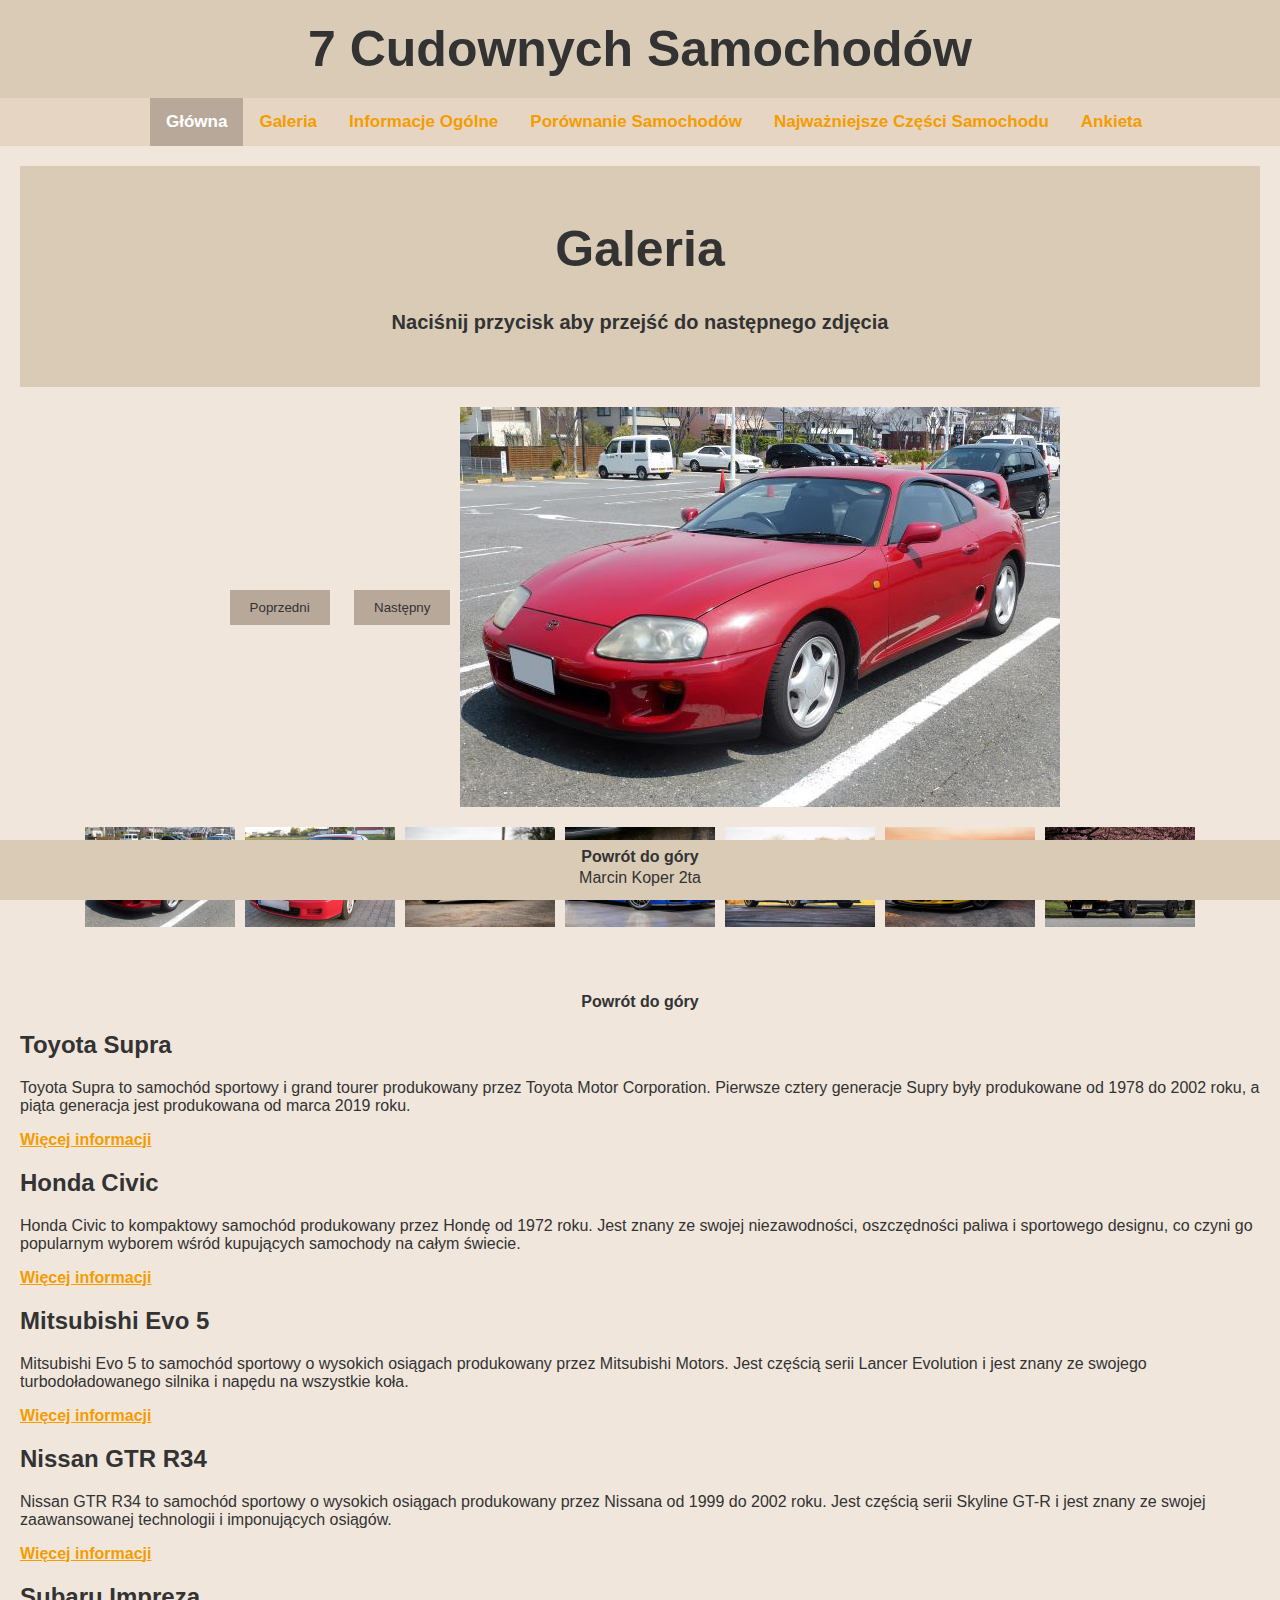
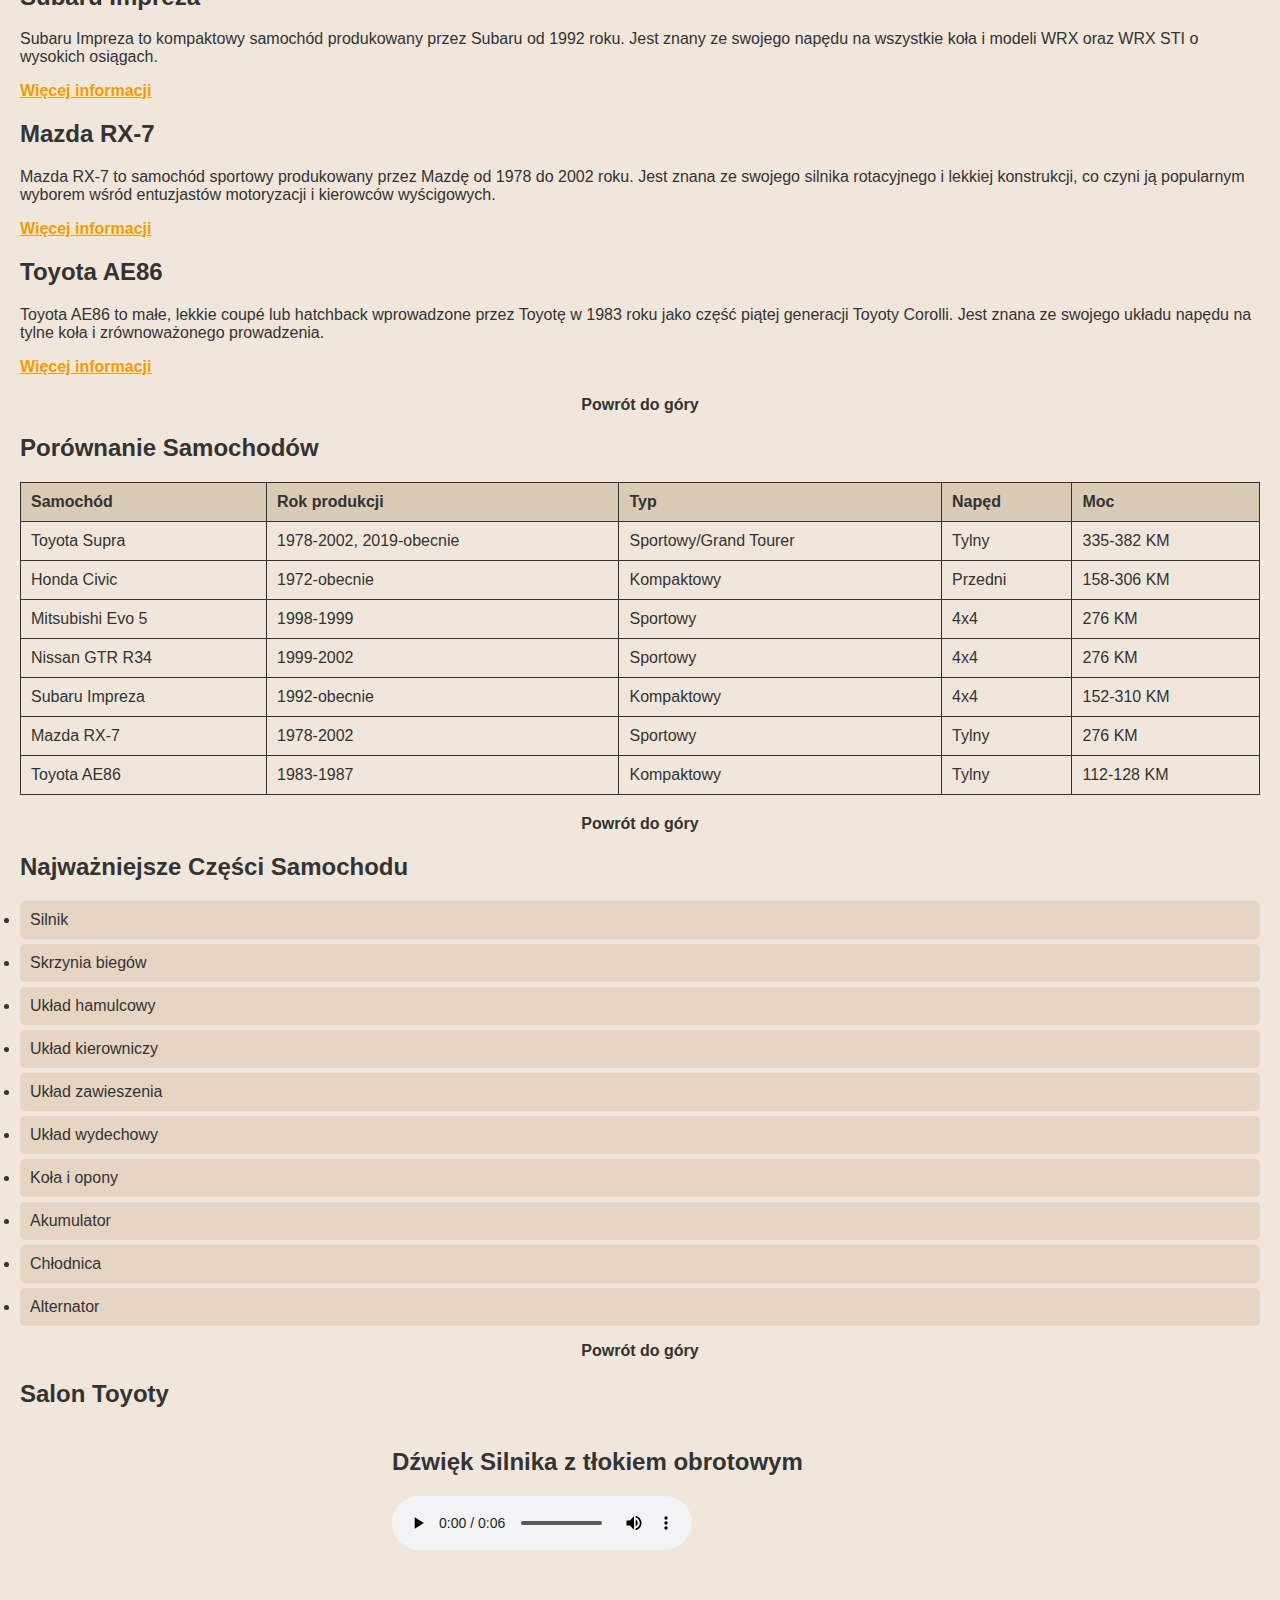
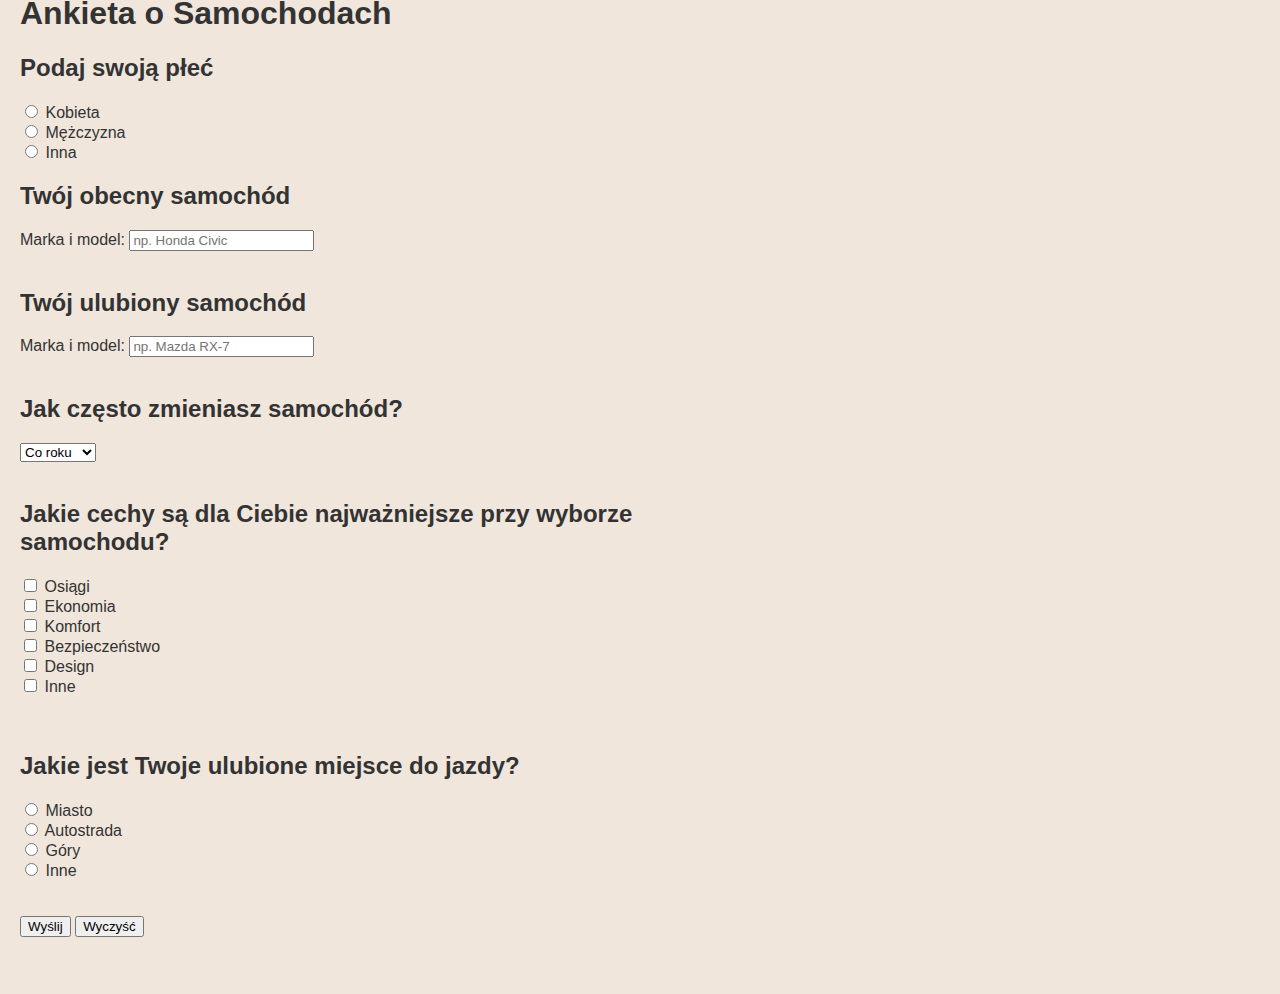
<file: Index.html>
<!DOCTYPE html>
<html lang="pl">
<head>
    <meta charset="UTF-8">
    <meta name="viewport" content="width=device-width, initial-scale=1.0">
    <link rel="stylesheet" type="text/css" href="Style.css">
    <title>Strona Główna</title>
    <link rel="stylesheet" href="https://cdnjs.cloudflare.com/ajax/libs/font-awesome/4.7.0/css/font-awesome.min.css">
</head>
<body>
    <script>
        function myFunction() {
            var x = document.getElementById("myTopnav");
            if (x.className === "topnav") {
                x.className += " responsive";
            } else {
                x.className = "topnav";
            }
        }
    </script>
    <header id="top">
        <span class="logo">7 Cudownych Samochodów</span>
    </header>
    <nav class="topnav" id="myTopnav">
        <a href="Index.html" class="active">Główna</a>
        <a href="#Galeria">Galeria</a>
        <a href="#informacje_ogólne">Informacje Ogólne</a>
        <a href="#porownanie-samochodow">Porównanie Samochodów</a>
        <a href="#najwazniejsze-czesci">Najważniejsze Części Samochodu</a>
        <a href="#Ankieta">Ankieta</a>
        <a href="javascript:void(0);" class="icon" onclick="myFunction()">
            <i class="fa fa-bars"></i>
        </a>
    </nav>
    <main>
        <iframe src="Galeria.html" width="100%" height="800px" id="Galeria"></iframe>
        <a href="#top" class="back-to-top">Powrót do góry</a>
        <section id="informacje_ogólne">
            <h2>Toyota Supra</h2>
            <p>Toyota Supra to samochód sportowy i grand tourer produkowany przez Toyota Motor Corporation. Pierwsze cztery generacje Supry były produkowane od 1978 do 2002 roku, a piąta generacja jest produkowana od marca 2019 roku.</p>
            <a href="https://www.autocentrum.pl/toyota/supra/" target="_blank">Więcej informacji</a>
        </section>
        <section>
            <h2>Honda Civic</h2>
            <p>Honda Civic to kompaktowy samochód produkowany przez Hondę od 1972 roku. Jest znany ze swojej niezawodności, oszczędności paliwa i sportowego designu, co czyni go popularnym wyborem wśród kupujących samochody na całym świecie.</p>
            <a href="https://www.autocentrum.pl/honda/civic/" target="_blank">Więcej informacji</a>
        </section>
        <section>
            <h2>Mitsubishi Evo 5</h2>
            <p>Mitsubishi Evo 5 to samochód sportowy o wysokich osiągach produkowany przez Mitsubishi Motors. Jest częścią serii Lancer Evolution i jest znany ze swojego turbodoładowanego silnika i napędu na wszystkie koła.</p>
            <a href="https://www.autocentrum.pl/mitsubishi/lancer/" target="_blank">Więcej informacji</a>
        </section>
        <section>
            <h2>Nissan GTR R34</h2>
            <p>Nissan GTR R34 to samochód sportowy o wysokich osiągach produkowany przez Nissana od 1999 do 2002 roku. Jest częścią serii Skyline GT-R i jest znany ze swojej zaawansowanej technologii i imponujących osiągów.</p>
            <a href="https://www.autocentrum.pl/nissan/gt-r/" target="_blank">Więcej informacji</a>
        </section>
        <section>
            <h2>Subaru Impreza</h2>
            <p>Subaru Impreza to kompaktowy samochód produkowany przez Subaru od 1992 roku. Jest znany ze swojego napędu na wszystkie koła i modeli WRX oraz WRX STI o wysokich osiągach.</p>
            <a href="https://www.autocentrum.pl/subaru/impreza/" target="_blank">Więcej informacji</a>
        </section>
        <section>
            <h2>Mazda RX-7</h2>
            <p>Mazda RX-7 to samochód sportowy produkowany przez Mazdę od 1978 do 2002 roku. Jest znana ze swojego silnika rotacyjnego i lekkiej konstrukcji, co czyni ją popularnym wyborem wśród entuzjastów motoryzacji i kierowców wyścigowych.</p>
            <a href="https://www.autocentrum.pl/mazda/rx-7/" target="_blank">Więcej informacji</a>
        </section>
        <section>
            <h2>Toyota AE86</h2>
            <p>Toyota AE86 to małe, lekkie coupé lub hatchback wprowadzone przez Toyotę w 1983 roku jako część piątej generacji Toyoty Corolli. Jest znana ze swojego układu napędu na tylne koła i zrównoważonego prowadzenia.</p>
            <a href="https://www.autocentrum.pl/publikacje/testy-aut-uzywanych/krolowa-driftu-toyota-ae86-1983-1987/" target="_blank">Więcej informacji</a>
        </section>
        <a href="#top" class="back-to-top">Powrót do góry</a>
        <section id="porownanie-samochodow">
            <h2>Porównanie Samochodów</h2>
            <table>
                <thead>
                    <tr>
                        <th>Samochód</th>
                        <th>Rok produkcji</th>
                        <th>Typ</th>
                        <th>Napęd</th>
                        <th>Moc</th>
                    </tr>
                </thead>
                <tbody>
                    <tr>
                        <td data-label="Samochód">Toyota Supra</td>
                        <td data-label="Rok produkcji">1978-2002, 2019-obecnie</td>
                        <td data-label="Typ">Sportowy/Grand Tourer</td>
                        <td data-label="Napęd">Tylny</td>
                        <td data-label="Moc">335-382 KM</td>
                    </tr>
                    <tr>
                        <td data-label="Samochód">Honda Civic</td>
                        <td data-label="Rok produkcji">1972-obecnie</td>
                        <td data-label="Typ">Kompaktowy</td>
                        <td data-label="Napęd">Przedni</td>
                        <td data-label="Moc">158-306 KM</td>
                    </tr>
                    <tr>
                        <td data-label="Samochód">Mitsubishi Evo 5</td>
                        <td data-label="Rok produkcji">1998-1999</td>
                        <td data-label="Typ">Sportowy</td>
                        <td data-label="Napęd">4x4</td>
                        <td data-label="Moc">276 KM</td>
                    </tr>
                    <tr>
                        <td data-label="Samochód">Nissan GTR R34</td>
                        <td data-label="Rok produkcji">1999-2002</td>
                        <td data-label="Typ">Sportowy</td>
                        <td data-label="Napęd">4x4</td>
                        <td data-label="Moc">276 KM</td>
                    </tr>
                    <tr>
                        <td data-label="Samochód">Subaru Impreza</td>
                        <td data-label="Rok produkcji">1992-obecnie</td>
                        <td data-label="Typ">Kompaktowy</td>
                        <td data-label="Napęd">4x4</td>
                        <td data-label="Moc">152-310 KM</td>
                    </tr>
                    <tr>
                        <td data-label="Samochód">Mazda RX-7</td>
                        <td data-label="Rok produkcji">1978-2002</td>
                        <td data-label="Typ">Sportowy</td>
                        <td data-label="Napęd">Tylny</td>
                        <td data-label="Moc">276 KM</td>
                    </tr>
                    <tr>
                        <td data-label="Samochód">Toyota AE86</td>
                        <td data-label="Rok produkcji">1983-1987</td>
                        <td data-label="Typ">Kompaktowy</td>
                        <td data-label="Napęd">Tylny</td>
                        <td data-label="Moc">112-128 KM</td>
                    </tr>
                </tbody>
            </table>
            <a href="#top" class="back-to-top">Powrót do góry</a>
        </section>
        <section id="najwazniejsze-czesci">
            <h2>Najważniejsze Części Samochodu</h2>
            <ul>
                <li>Silnik</li>
                <li>Skrzynia biegów</li>
                <li>Układ hamulcowy</li>
                <li>Układ kierowniczy</li>
                <li>Układ zawieszenia</li>
                <li>Układ wydechowy</li>
                <li>Koła i opony</li>
                <li>Akumulator</li>
                <li>Chłodnica</li>
                <li>Alternator</li>
            </ul>
            <a href="#top" class="back-to-top">Powrót do góry</a>
        </section>
        <section>
            <h2>Salon Toyoty</h2>
            <iframe src="https://www.google.com/maps/embed?pb=!1m18!1m12!1m3!1d93062.1277687467!2d21.05263462336719!3d52.19818237131317!2m3!1f0!2f0!3f0!3m2!1i1024!2i768!4f13.1!3m3!1m2!1s0x471ecb66085731ab%3A0xc2fa9527d6134554!2sCarolina%20Toyota%20Wola!5e0!3m2!1spl!2spl!4v1736954749911!5m2!1spl!2spl" width="600px" height="450px" style="border:0;" allowfullscreen="" loading="lazy" referrerpolicy="no-referrer-when-downgrade" class="mapa"></iframe>
        </section>
        <section class="sound">
            <h2>Dźwięk Silnika z tłokiem obrotowym</h2>
                <audio controls>
                    <source src="Multimedia/rotary_engine_sound.mp3" type="audio/mpeg">
                    Twoja przeglądarka nie obsługuje elementu audio.
                </audio>
        </section>
        <iframe src="Ankieta.html" width="60%" height="800px" id="Ankieta"></iframe>
    </main>
    <footer>
        <a href="#top" class="back-to-top">Powrót do góry</a>
        Marcin Koper 2ta
    </footer>
</body>
</html>
</file>
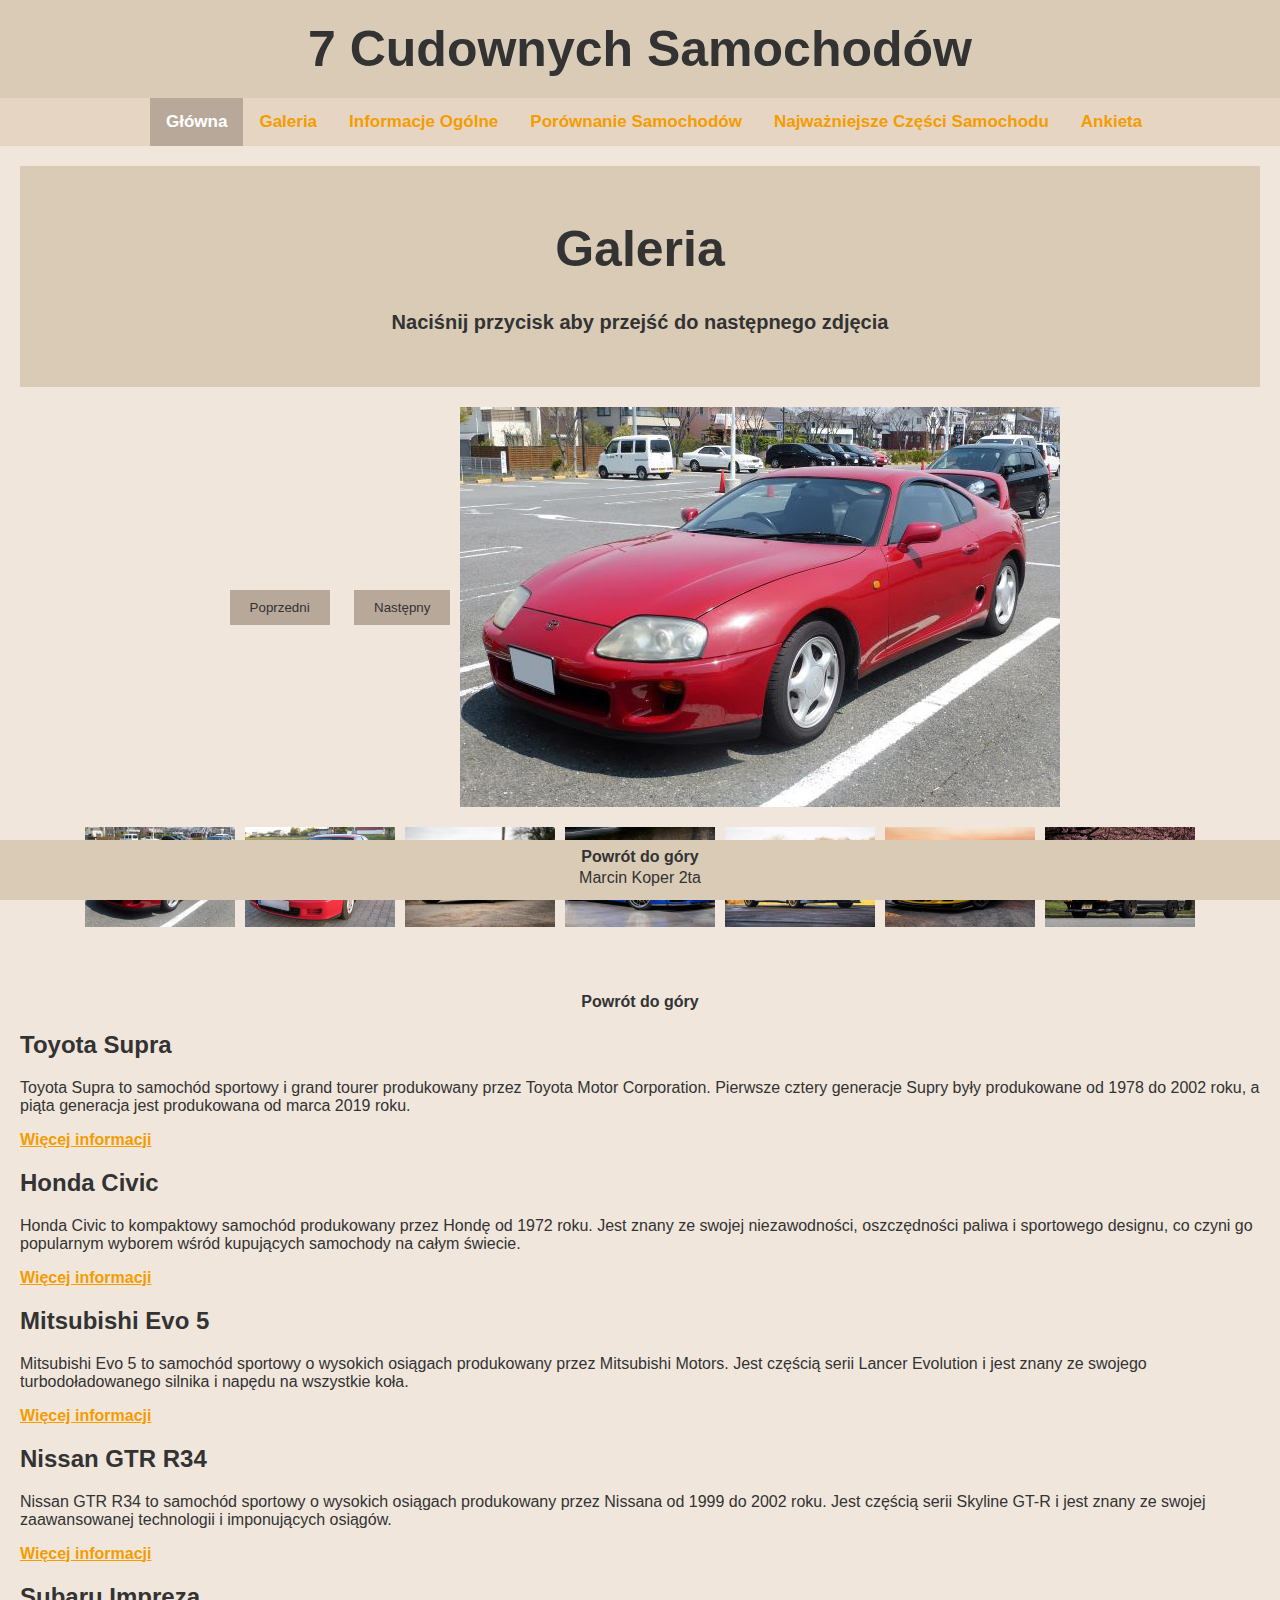
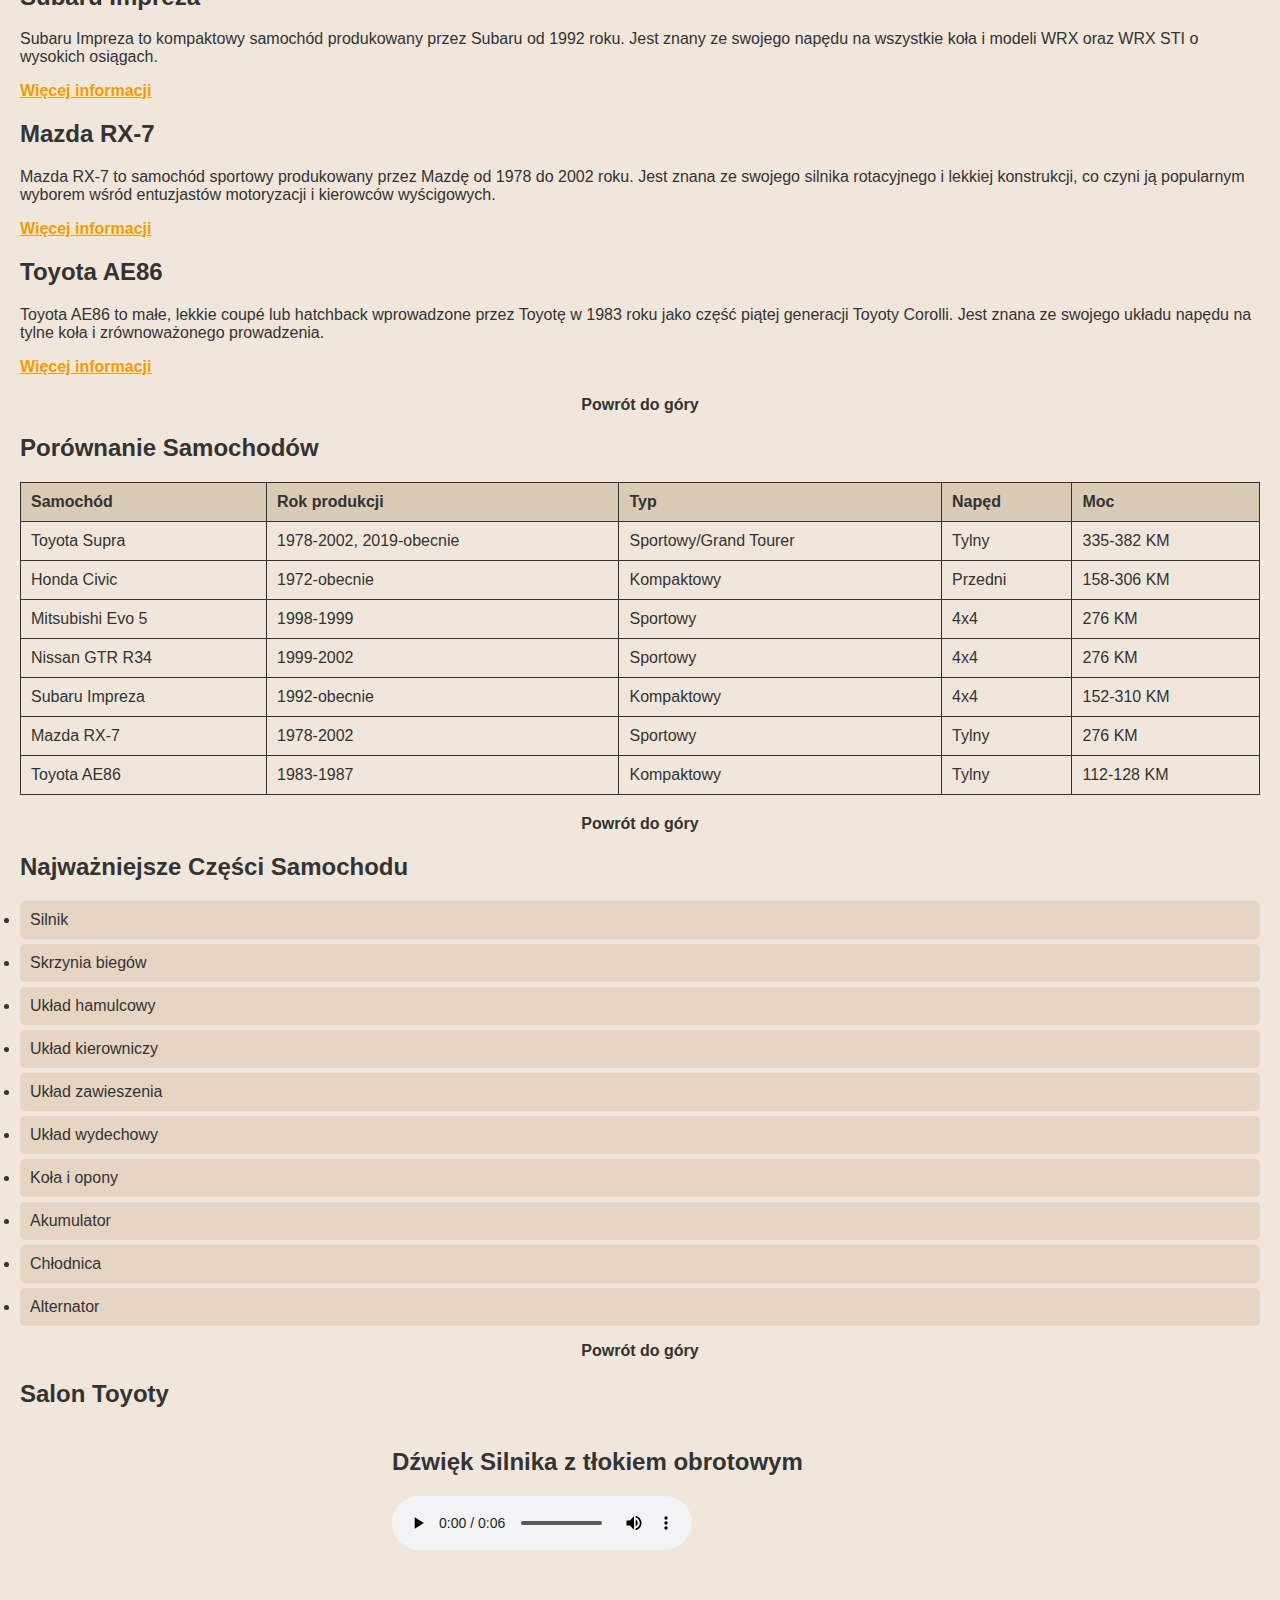
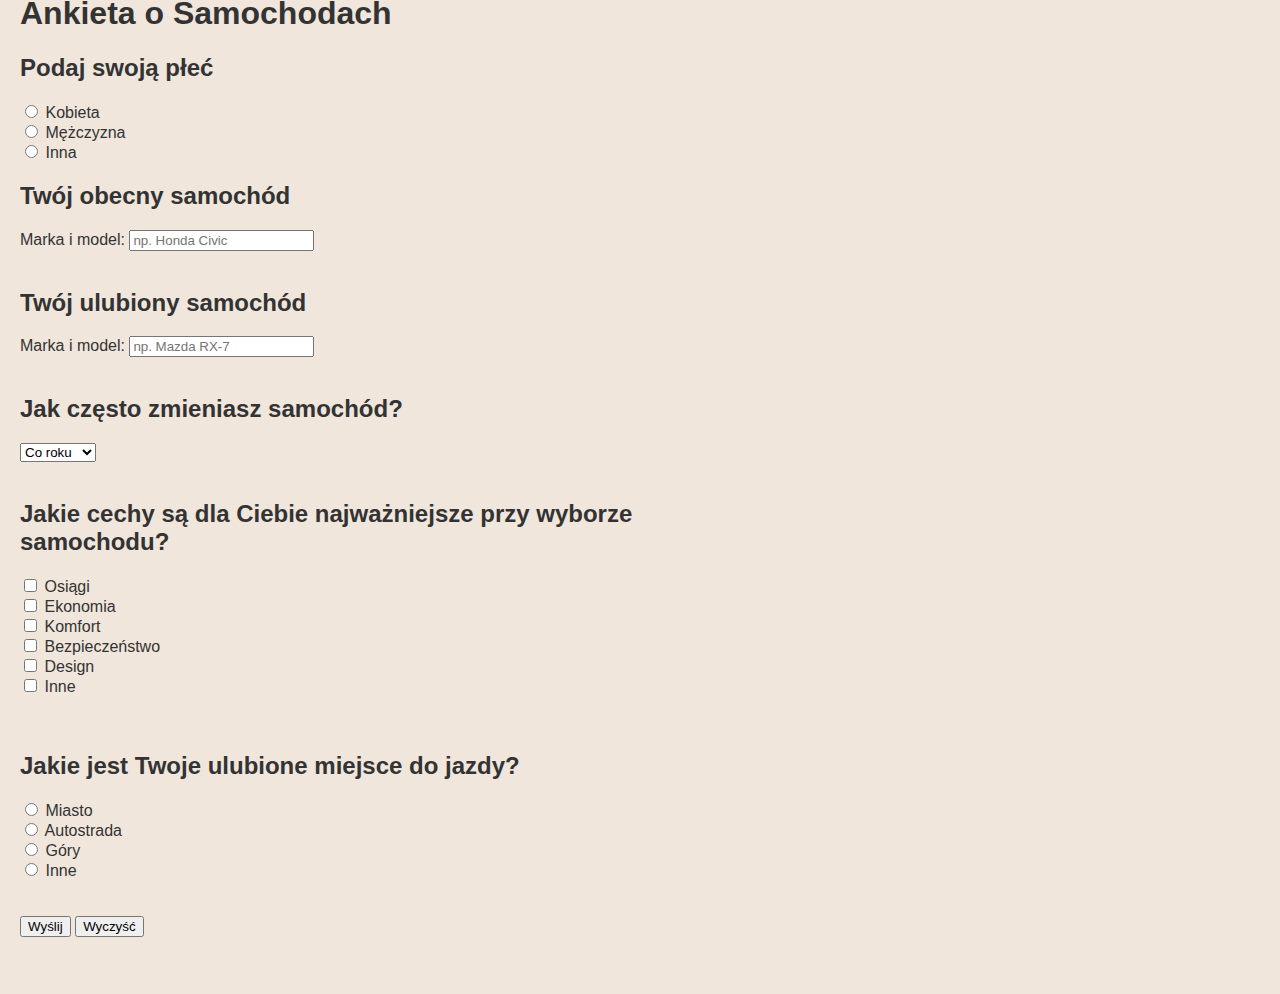
<file: index.html>
<!DOCTYPE html>
<html lang="pl">
<head>
    <meta charset="UTF-8">
    <meta name="viewport" content="width=device-width, initial-scale=1.0">
    <link rel="stylesheet" type="text/css" href="Style.css">
    <title>Strona Główna</title>
    <link rel="stylesheet" href="https://cdnjs.cloudflare.com/ajax/libs/font-awesome/4.7.0/css/font-awesome.min.css">
</head>
<body>
    <script>
        function myFunction() {
            var x = document.getElementById("myTopnav");
            if (x.className === "topnav") {
                x.className += " responsive";
            } else {
                x.className = "topnav";
            }
        }
    </script>
    <header id="top">
        <span class="logo">7 Cudownych Samochodów</span>
    </header>
    <nav class="topnav" id="myTopnav">
        <a href="index.html" class="active">Główna</a>
        <a href="#Galeria">Galeria</a>
        <a href="#informacje_ogólne">Informacje Ogólne</a>
        <a href="#porownanie-samochodow">Porównanie Samochodów</a>
        <a href="#najwazniejsze-czesci">Najważniejsze Części Samochodu</a>
        <a href="#Ankieta">Ankieta</a>
        <a href="javascript:void(0);" class="icon" onclick="myFunction()">
            <i class="fa fa-bars"></i>
        </a>
    </nav>
    <main>
        <iframe src="Galeria.html" width="100%" height="800px" id="Galeria"></iframe>
        <a href="#top" class="back-to-top">Powrót do góry</a>
        <section id="informacje_ogólne">
            <h2>Toyota Supra</h2>
            <p>Toyota Supra to samochód sportowy i grand tourer produkowany przez Toyota Motor Corporation. Pierwsze cztery generacje Supry były produkowane od 1978 do 2002 roku, a piąta generacja jest produkowana od marca 2019 roku.</p>
            <a href="https://www.autocentrum.pl/toyota/supra/" target="_blank">Więcej informacji</a>
        </section>
        <section>
            <h2>Honda Civic</h2>
            <p>Honda Civic to kompaktowy samochód produkowany przez Hondę od 1972 roku. Jest znany ze swojej niezawodności, oszczędności paliwa i sportowego designu, co czyni go popularnym wyborem wśród kupujących samochody na całym świecie.</p>
            <a href="https://www.autocentrum.pl/honda/civic/" target="_blank">Więcej informacji</a>
        </section>
        <section>
            <h2>Mitsubishi Evo 5</h2>
            <p>Mitsubishi Evo 5 to samochód sportowy o wysokich osiągach produkowany przez Mitsubishi Motors. Jest częścią serii Lancer Evolution i jest znany ze swojego turbodoładowanego silnika i napędu na wszystkie koła.</p>
            <a href="https://www.autocentrum.pl/mitsubishi/lancer/" target="_blank">Więcej informacji</a>
        </section>
        <section>
            <h2>Nissan GTR R34</h2>
            <p>Nissan GTR R34 to samochód sportowy o wysokich osiągach produkowany przez Nissana od 1999 do 2002 roku. Jest częścią serii Skyline GT-R i jest znany ze swojej zaawansowanej technologii i imponujących osiągów.</p>
            <a href="https://www.autocentrum.pl/nissan/gt-r/" target="_blank">Więcej informacji</a>
        </section>
        <section>
            <h2>Subaru Impreza</h2>
            <p>Subaru Impreza to kompaktowy samochód produkowany przez Subaru od 1992 roku. Jest znany ze swojego napędu na wszystkie koła i modeli WRX oraz WRX STI o wysokich osiągach.</p>
            <a href="https://www.autocentrum.pl/subaru/impreza/" target="_blank">Więcej informacji</a>
        </section>
        <section>
            <h2>Mazda RX-7</h2>
            <p>Mazda RX-7 to samochód sportowy produkowany przez Mazdę od 1978 do 2002 roku. Jest znana ze swojego silnika rotacyjnego i lekkiej konstrukcji, co czyni ją popularnym wyborem wśród entuzjastów motoryzacji i kierowców wyścigowych.</p>
            <a href="https://www.autocentrum.pl/mazda/rx-7/" target="_blank">Więcej informacji</a>
        </section>
        <section>
            <h2>Toyota AE86</h2>
            <p>Toyota AE86 to małe, lekkie coupé lub hatchback wprowadzone przez Toyotę w 1983 roku jako część piątej generacji Toyoty Corolli. Jest znana ze swojego układu napędu na tylne koła i zrównoważonego prowadzenia.</p>
            <a href="https://www.autocentrum.pl/publikacje/testy-aut-uzywanych/krolowa-driftu-toyota-ae86-1983-1987/" target="_blank">Więcej informacji</a>
        </section>
        <a href="#top" class="back-to-top">Powrót do góry</a>
        <section id="porownanie-samochodow">
            <h2>Porównanie Samochodów</h2>
            <table>
                <thead>
                    <tr>
                        <th>Samochód</th>
                        <th>Rok produkcji</th>
                        <th>Typ</th>
                        <th>Napęd</th>
                        <th>Moc</th>
                    </tr>
                </thead>
                <tbody>
                    <tr>
                        <td data-label="Samochód">Toyota Supra</td>
                        <td data-label="Rok produkcji">1978-2002, 2019-obecnie</td>
                        <td data-label="Typ">Sportowy/Grand Tourer</td>
                        <td data-label="Napęd">Tylny</td>
                        <td data-label="Moc">335-382 KM</td>
                    </tr>
                    <tr>
                        <td data-label="Samochód">Honda Civic</td>
                        <td data-label="Rok produkcji">1972-obecnie</td>
                        <td data-label="Typ">Kompaktowy</td>
                        <td data-label="Napęd">Przedni</td>
                        <td data-label="Moc">158-306 KM</td>
                    </tr>
                    <tr>
                        <td data-label="Samochód">Mitsubishi Evo 5</td>
                        <td data-label="Rok produkcji">1998-1999</td>
                        <td data-label="Typ">Sportowy</td>
                        <td data-label="Napęd">4x4</td>
                        <td data-label="Moc">276 KM</td>
                    </tr>
                    <tr>
                        <td data-label="Samochód">Nissan GTR R34</td>
                        <td data-label="Rok produkcji">1999-2002</td>
                        <td data-label="Typ">Sportowy</td>
                        <td data-label="Napęd">4x4</td>
                        <td data-label="Moc">276 KM</td>
                    </tr>
                    <tr>
                        <td data-label="Samochód">Subaru Impreza</td>
                        <td data-label="Rok produkcji">1992-obecnie</td>
                        <td data-label="Typ">Kompaktowy</td>
                        <td data-label="Napęd">4x4</td>
                        <td data-label="Moc">152-310 KM</td>
                    </tr>
                    <tr>
                        <td data-label="Samochód">Mazda RX-7</td>
                        <td data-label="Rok produkcji">1978-2002</td>
                        <td data-label="Typ">Sportowy</td>
                        <td data-label="Napęd">Tylny</td>
                        <td data-label="Moc">276 KM</td>
                    </tr>
                    <tr>
                        <td data-label="Samochód">Toyota AE86</td>
                        <td data-label="Rok produkcji">1983-1987</td>
                        <td data-label="Typ">Kompaktowy</td>
                        <td data-label="Napęd">Tylny</td>
                        <td data-label="Moc">112-128 KM</td>
                    </tr>
                </tbody>
            </table>
            <a href="#top" class="back-to-top">Powrót do góry</a>
        </section>
        <section id="najwazniejsze-czesci">
            <h2>Najważniejsze Części Samochodu</h2>
            <ul>
                <li>Silnik</li>
                <li>Skrzynia biegów</li>
                <li>Układ hamulcowy</li>
                <li>Układ kierowniczy</li>
                <li>Układ zawieszenia</li>
                <li>Układ wydechowy</li>
                <li>Koła i opony</li>
                <li>Akumulator</li>
                <li>Chłodnica</li>
                <li>Alternator</li>
            </ul>
            <a href="#top" class="back-to-top">Powrót do góry</a>
        </section>
        <section>
            <h2>Salon Toyoty</h2>
            <iframe src="https://www.google.com/maps/embed?pb=!1m18!1m12!1m3!1d93062.1277687467!2d21.05263462336719!3d52.19818237131317!2m3!1f0!2f0!3f0!3m2!1i1024!2i768!4f13.1!3m3!1m2!1s0x471ecb66085731ab%3A0xc2fa9527d6134554!2sCarolina%20Toyota%20Wola!5e0!3m2!1spl!2spl!4v1736954749911!5m2!1spl!2spl" width="600px" height="450px" style="border:0;" allowfullscreen="" loading="lazy" referrerpolicy="no-referrer-when-downgrade" class="mapa"></iframe>
        </section>
        <section class="sound">
            <h2>Dźwięk Silnika z tłokiem obrotowym</h2>
                <audio controls>
                    <source src="Multimedia/rotary_engine_sound.mp3" type="audio/mpeg">
                    Twoja przeglądarka nie obsługuje elementu audio.
                </audio>
        </section>
        <iframe src="Ankieta.html" width="60%" height="800px" id="Ankieta"></iframe>
    </main>
    <footer>
        <a href="#top" class="back-to-top">Powrót do góry</a>
        Marcin Koper 2ta
    </footer>
</body>
</html>
</file>
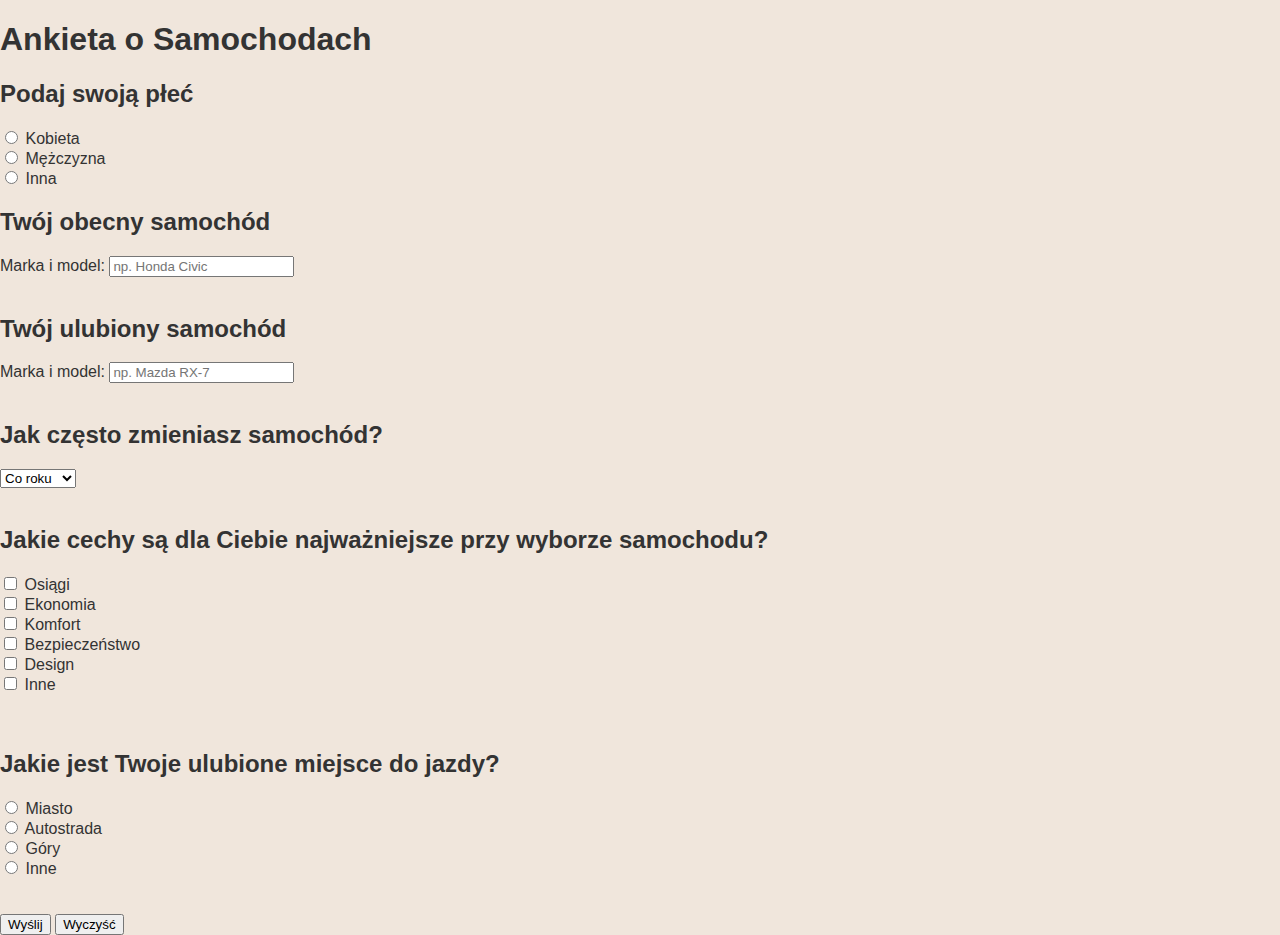
<file: Ankieta.html>
<!DOCTYPE html>
<html lang="pl">
<head>
    <meta charset="UTF-8">
    <meta name="viewport" content="width=device-width, initial-scale=1.0">
    <link rel="stylesheet" type="text/css" href="Style.css">
    <title>Ankieta o Samochodach</title>
</head>
<body>
    <h1>Ankieta o Samochodach</h1>
    <form action="mailto:marcin.koper@tm1.edu.pl" method="post" enctype="text/plain">
        <h2>Podaj swoją płeć</h2>
        <input type="radio" name="plec" id="kobieta" value="kobieta">
        <label for="kobieta">Kobieta</label><br>
        <input type="radio" name="plec" id="mezczyzna" value="mezczyzna">
        <label for="mezczyzna">Mężczyzna</label><br>
        <input type="radio" name="plec" id="inna" value="inna">
        <label for="inna">Inna</label><br>
        
        <h2>Twój obecny samochód</h2>
        <label for="obecny_samochod">Marka i model:</label>
        <input type="text" id="obecny_samochod" name="obecny_samochod" placeholder="np. Honda Civic">
        <br><br>
        
        <h2>Twój ulubiony samochód</h2>
        <label for="ulubiony_samochod">Marka i model:</label>
        <input type="text" id="ulubiony_samochod" name="ulubiony_samochod" placeholder="np. Mazda RX-7">
        <br><br>
        
        <h2>Jak często zmieniasz samochód?</h2>
        <select name="czestotliwosc_zmiany" id="czestotliwosc_zmiany">
            <option value="co_roku">Co roku</option>
            <option value="co_2_lata">Co 2 lata</option>
            <option value="co_5_lat">Co 5 lat</option>
            <option value="rzadziej">Rzadziej</option>
        </select>
        <br><br>
        
        <h2>Jakie cechy są dla Ciebie najważniejsze przy wyborze samochodu?</h2>
        <input type="checkbox" id="cecha1" name="cechy" value="osiagi">
        <label for="cecha1">Osiągi</label><br>
        <input type="checkbox" id="cecha2" name="cechy" value="ekonomia">
        <label for="cecha2">Ekonomia</label><br>
        <input type="checkbox" id="cecha3" name="cechy" value="komfort">
        <label for="cecha3">Komfort</label><br>
        <input type="checkbox" id="cecha4" name="cechy" value="bezpieczenstwo">
        <label for="cecha4">Bezpieczeństwo</label><br>
        <input type="checkbox" id="cecha5" name="cechy" value="design">
        <label for="cecha5">Design</label><br>
        <input type="checkbox" id="cecha6" name="cechy" value="inne">
        <label for="cecha6">Inne</label><br>
        <br><br>
        
        <h2>Jakie jest Twoje ulubione miejsce do jazdy?</h2>
        <input type="radio" id="miasto" name="miejsce_jazdy" value="miasto">
        <label for="miasto">Miasto</label><br>
        <input type="radio" id="autostrada" name="miejsce_jazdy" value="autostrada">
        <label for="autostrada">Autostrada</label><br>
        <input type="radio" id="gory" name="miejsce_jazdy" value="gory">
        <label for="gory">Góry</label><br>
        <input type="radio" id="inne" name="miejsce_jazdy" value="inne">
        <label for="inne">Inne</label><br>
        <br><br>
        
        <input type="submit" value="Wyślij">
        <input type="reset" value="Wyczyść">
    </form>
</body>
</html>
</file>
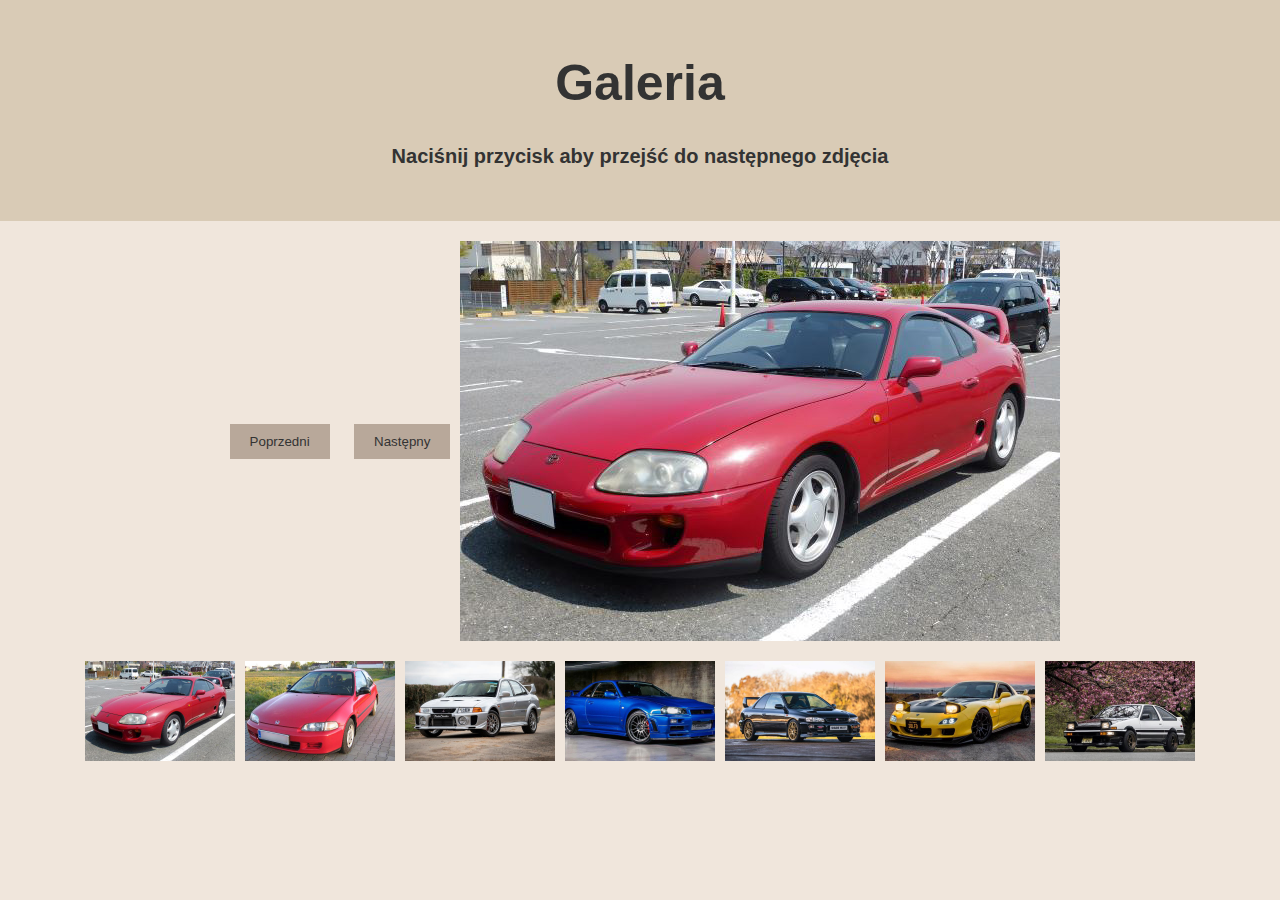
<file: Galeria.html>
<!DOCTYPE html>
<html lang="pl">
<head>
    <meta charset="UTF-8">
    <meta name="viewport" content="width=device-width, initial-scale=1.0">
    <link rel="stylesheet" type="text/css" href="Style.css">
    <title>Galeria</title>
</head>
<body class="Galeria_tlo">
    <script>
        document.addEventListener('DOMContentLoaded', function() {
            const images = document.querySelectorAll('.gallery-container img');
            const enlargedImage = document.getElementById('enlargedImage');
            const prevButton = document.getElementById('prev');
            const nextButton = document.getElementById('next');
            let currentIndex = 0;

            function showImage(index) {
                enlargedImage.src = images[index].src;
                currentIndex = index;
            }

            images.forEach((img, index) => {
                img.addEventListener('click', () => {
                    showImage(index);
                });
            });

            prevButton.addEventListener('click', () => {
                currentIndex = (currentIndex > 0) ? currentIndex - 1 : images.length - 1;
                showImage(currentIndex);
            });

            nextButton.addEventListener('click', () => {
                currentIndex = (currentIndex < images.length - 1) ? currentIndex + 1 : 0;
                showImage(currentIndex);
            });

            showImage(currentIndex);
        });
    </script>
    <header id="Galeria_header">
        <h1 id="Galeria_h1">Galeria</h1>
        <h5 id="Galeria_h5">Naciśnij przycisk aby przejść do następnego zdjęcia</h5>
    </header>
    <section id="gallery">
        <div class="enlarged-container">
            <div class="button-container">
                <button id="prev">Poprzedni</button>
                <button id="next">Następny</button>
            </div>
            <img id="enlargedImage" src="Multimedia/AE86.jpg" alt="Enlarged Image">
        </div>
        <div class="gallery-container">
            <img src="Multimedia/Supra.jpg" alt="Toyota Supra">
            <img src="Multimedia/Civic.jpg" alt="Honda Civic">
            <img src="Multimedia/Evo5.jpg" alt="Mitsubishi Evo 5">
            <img src="Multimedia/GTR34.jpg" alt="Nissan GTR R34">
            <img src="Multimedia/Impreza.jpg" alt="Subaru Impreza">
            <img src="Multimedia/RX7.jpg" alt="Mazda RX-7">
            <img src="Multimedia/AE86.jpg" alt="Toyota AE86">
        </div>
    </section>
</body>
</html>
</file>
<file: Style.css>
body {
  font-family: Arial, sans-serif;
  background-color: #F0E6DC; /* Light beige */
  color: #333333;
  margin: 0;
  padding: 0;
}

header {
  background-color: #D9CBB6;
  color: #333333;
  text-align: center;
  padding: 20px 0;
}

nav {
  background-color: #E6D5C3;
  overflow: hidden;
}

nav a {
  float: left;
  display: block;
  color: #7394BF;
  text-align: center;
  padding: 14px 16px;
  text-decoration: none;
}

nav a:hover {
  background-color: #D9CBB6;
  color: #2B2C31;
}

nav a.icon {
  display: none;
}

main {
  padding: 20px;
}

section {
  margin-bottom: 20px;
}

table {
  width: 100%;
  border-collapse: collapse;
  margin-bottom: 20px;
}

table, th, td {
  border: 1px solid #333333;
}

th, td {
  padding: 10px;
  text-align: left;
}

th {
  background-color: #D9CBB6;
}

ul {
  list-style-type: disc;
  padding: 0;
}

ul li {
  background-color: #E6D5C3;
  margin: 5px 0;
  padding: 10px;
  border-radius: 5px;
}

ul li:hover {
  background-color: #D9CBB6;
}

footer {
  background-color: #D9CBB6;
  color: #333333;
  text-align: center;
  padding: 5px 0;
  position: fixed;
  width: 100%;
  bottom: 0;
  height: 50px;
}

#Galeria {
  margin-bottom: 20px;
}

#Ankieta {
  margin-bottom: 20px;
  height: 1000px;
  float: left;
  width: 60%;
}

.sound, .mapa {
  margin-bottom: 20px;
  float: right;
  width: 35%;
}

iframe {
  border: none;
}

#Galeria_h1 {
  font-size: 50px;
  font-weight: 700;
}

#Galeria_h5 {
  font-size: 20px;
  font-weight: 600;
}

#Galeria_header {
  position: relative;
  text-align: center;
}

.topnav {
  background-color: #E6D5C3;
  overflow: hidden;
  padding-left: 150px;
}

.topnav a {
  float: left;
  display: block;
  color: #F49C00;
  text-align: center;
  padding: 14px 16px;
  text-decoration: none;
  font-size: 17px;
}

.topnav a:hover {
  background-color: #D9CBB6;
  color: #2B2C31;
}

.topnav a.active {
  background-color: #B8A89A;
  color: white;
}

.topnav .icon {
  display: none;
}

body.Galeria_tlo {
  background-color: #F0E6DC; /* Light beige */
  font-family: Arial, sans-serif;
}

#Galeria_header {
  text-align: center;
  padding: 20px;
}

.enlarged-container {
  display: flex;
  justify-content: center;
  align-items: center;
  margin: 20px 0;
}

.enlarged-container img {
  width: 80%;
  max-width: 600px;
  height: auto;
}

.gallery-container {
  display: flex;
  justify-content: center;
  flex-wrap: wrap;
  gap: 10px;
}

.gallery-container img {
  width: 150px;
  height: auto;
  cursor: pointer;
  transition: transform 0.2s;
}

.gallery-container img:hover {
  transform: scale(1.1);
}

button {
  padding: 10px 20px;
  margin: 10px;
  cursor: pointer;
  background-color: #B8A89A;
  color: #333333;
  border: none;
  transition: background-color 0.3s;
}

button:hover {
  background-color: #D9CBB6;
  color: #000000;
}

@keyframes logoAnimation {
  0% { opacity: 0.1; }
  50% { opacity: 1; }
  100% { opacity: 0.1; }
}

header .logo {
  display: inline-block;
  animation: logoAnimation 3s infinite;
  font-size: 50px;
  font-weight: 700;
}

.back-to-top {
  display: block;
  margin: 3px 0;
  text-align: center;
  color: #333333;
  text-decoration: none;
  font-weight: bold;
}

.back-to-top:hover {
  color: #000000;
}

a {
  color: #F49C00;
  text-decoration: underline;
  font-weight: bold;
  transition: color 0.3s, text-shadow 0.3s;
}

a:hover {
  color: #F2AA6B;
  text-shadow: 0 0 5px #F2AA6B;
}

/* Desktop layout (>1200px) */
@media screen and (min-width: 1200px) {
  .topnav {
    padding-left: 150px;
  }
  #Ankieta {
    width: 60%;
    float: left;
  }
  .sound, .mapa {
    width: 35%;
    float: right;
  }
}

/* Tablet layout (>600px and <1200px) */
@media screen and (min-width: 600px) and (max-width: 1199px) {
  #Galeria {
    height: 900px;
  }
  .topnav {
    padding-left: 30px;
  }
  #Ankieta, .sound, .mapa {
    width: 100%;
    float: none;
  }
  .topnav a:not(:first-child) {
    display: none;
  }
  .topnav a.icon {
    float: left;
    display: block;
  }
  .topnav.responsive {
    position: relative;
  }
  .topnav.responsive .icon {
    position: relative;
    right: 0;
    top: 0;
  }
  .topnav.responsive a {
    float: none;
    display: block;
    text-align: left;
  }
  .topnav a.active{
    background-color:#7394BF ;
    position: relative;
    float: right;
  }
  header .logo {
    font-size: 40px;
  }
  #Galeria_h1 {
    font-size: 40px;
  }
  #Galeria_h5 {
    font-size: 18px;
  }
}

/* Mobile layout (<600px) */
@media screen and (max-width: 599px) {
  #Galeria {
    height: 1020px;
  }
  #Ankieta {
    width: 100%;
    height: 1100px;
  }
  .topnav {
    padding-left: 0;
  }
  header .logo {
    font-size: 30px;
  }
  #Galeria_h1 {
    font-size: 30px;
  }
  #Galeria_h5 {
    font-size: 16px;
  }
  .topnav a:not(:first-child) {
    display: none;
  }
  .topnav a.icon {
    float: right;
    display: block;
  }
  .topnav.responsive {
    position: relative;
  }
  .topnav.responsive .icon {
    position: relative;
    right: 0;
    top: 0;
  }
  .topnav.responsive a {
    float: none;
    display: block;
    text-align: left;
  }
  .sound {
    width: 100%;
    float: left;
  }
  .mapa {
    width: 70vw;
    height: 200px;
    float: left;
  }
  .enlarged-container {
    flex-direction: column;
  }
  .button-container {
    display: flex;
    justify-content: space-between;
    width: 100%;
  }
  .enlarged-container button {
    margin-top: 10px;
    width: 48%;
  }
  table, thead, tbody, th, td, tr {
    display: block;
  }
  thead tr {
    position: absolute;
    top: -9999px;
    left: -9999px;
  }
  tr {
    margin: 0 0 1rem 0;
  }
  tr:nth-child(odd) {
    background: #F0E6DC;
  }
  td {
    border: none;
    border-bottom: 1px solid #333333;
    position: relative;
    padding-left: 50%;
    text-align: left;
  }
  td:before {
    position: absolute;
    top: 0;
    left: 6px;
    width: 45%;
    padding-right: 10px;
    white-space: nowrap;
    content: attr(data-label);
    font-weight: bold;
  }
}
</file>
